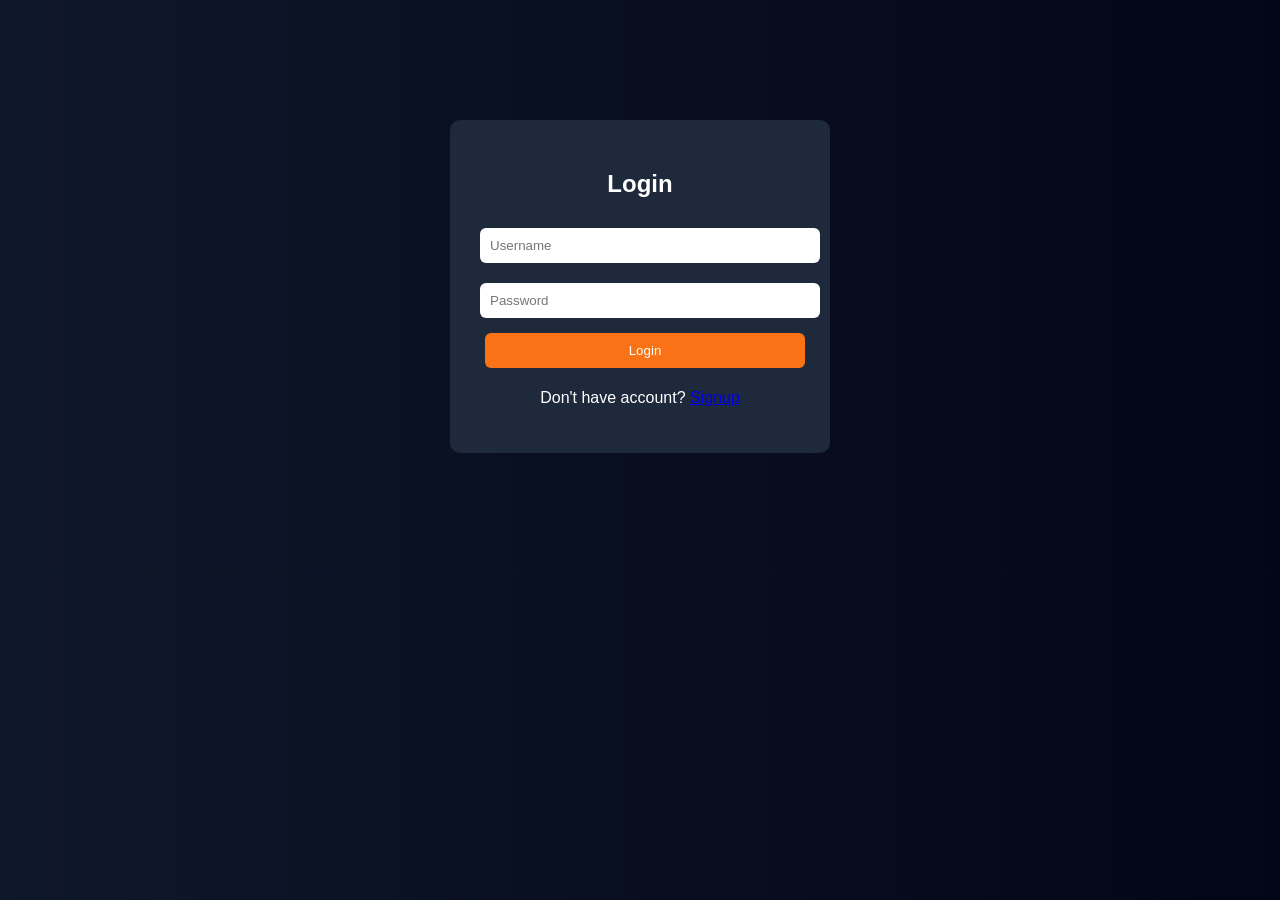
<file: login.html>
<!DOCTYPE html>
<html>
<head>
  <title>Login</title>
  <link rel="stylesheet" href="style.css">
</head>
<body>

<div class="auth-box">
  <h2>Login</h2>

  <input type="text" id="loginUser" placeholder="Username">
  <input type="password" id="loginPass" placeholder="Password">

  <button onclick="login()">Login</button>

  <p>Don't have account? <a href="signup.html">Signup</a></p>
</div>

<script src="auth.js"></script>
</body>
</html>
</file>
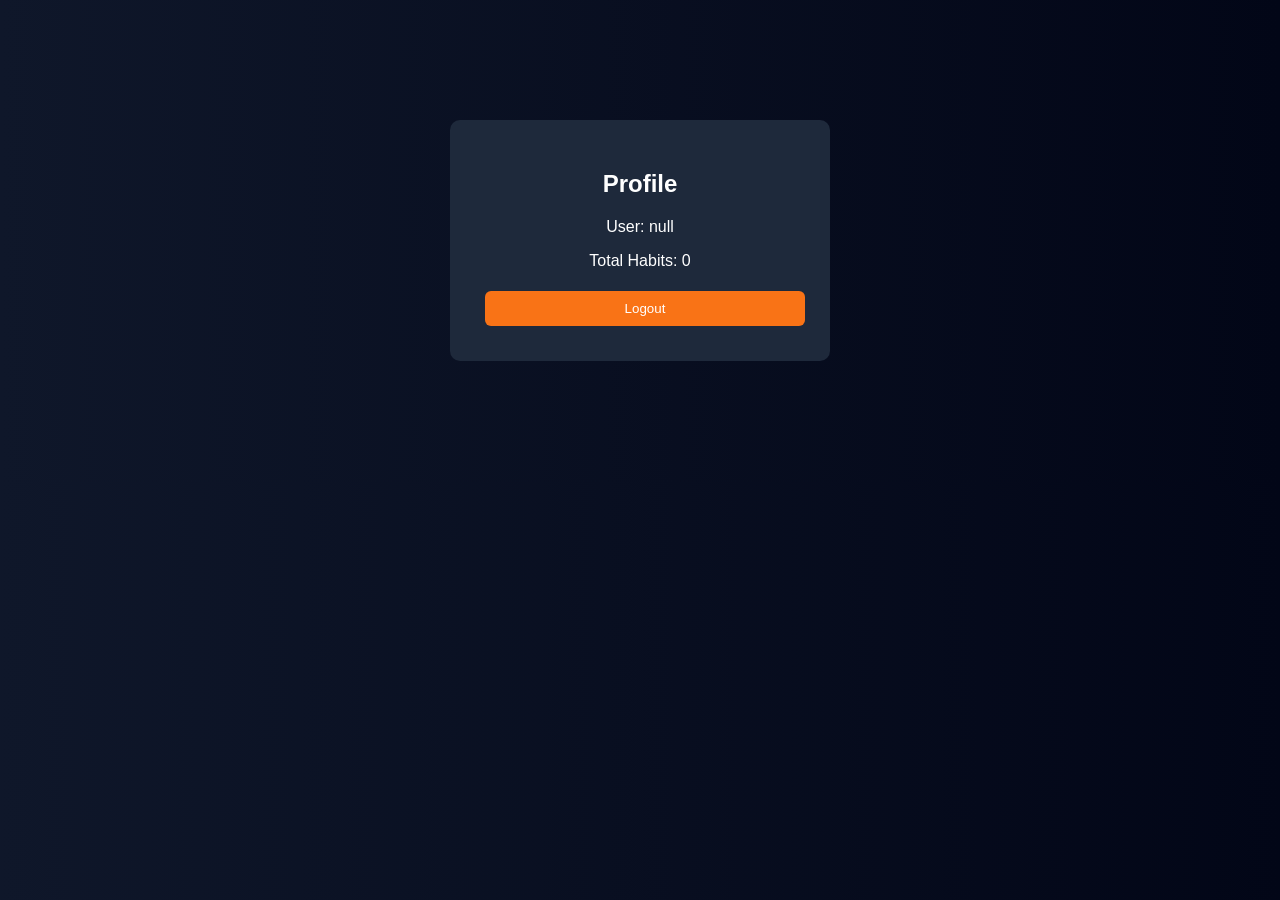
<file: profile.html>
<!DOCTYPE html>
<html>
<head>
  <title>Profile</title>
  <link rel="stylesheet" href="style.css">
</head>
<body>

<div class="auth-box">
  <h2>Profile</h2>

  <p id="username"></p>
  <p id="totalHabits"></p>

  <button onclick="logout()">Logout</button>
</div>

<script src="auth.js"></script>

<script>
let user = localStorage.getItem("currentUser");
username.innerText = "User: " + user;

let habits = JSON.parse(localStorage.getItem("habits_" + user)) || [];
totalHabits.innerText = "Total Habits: " + habits.length;
</script>

</body>
</html>
</file>
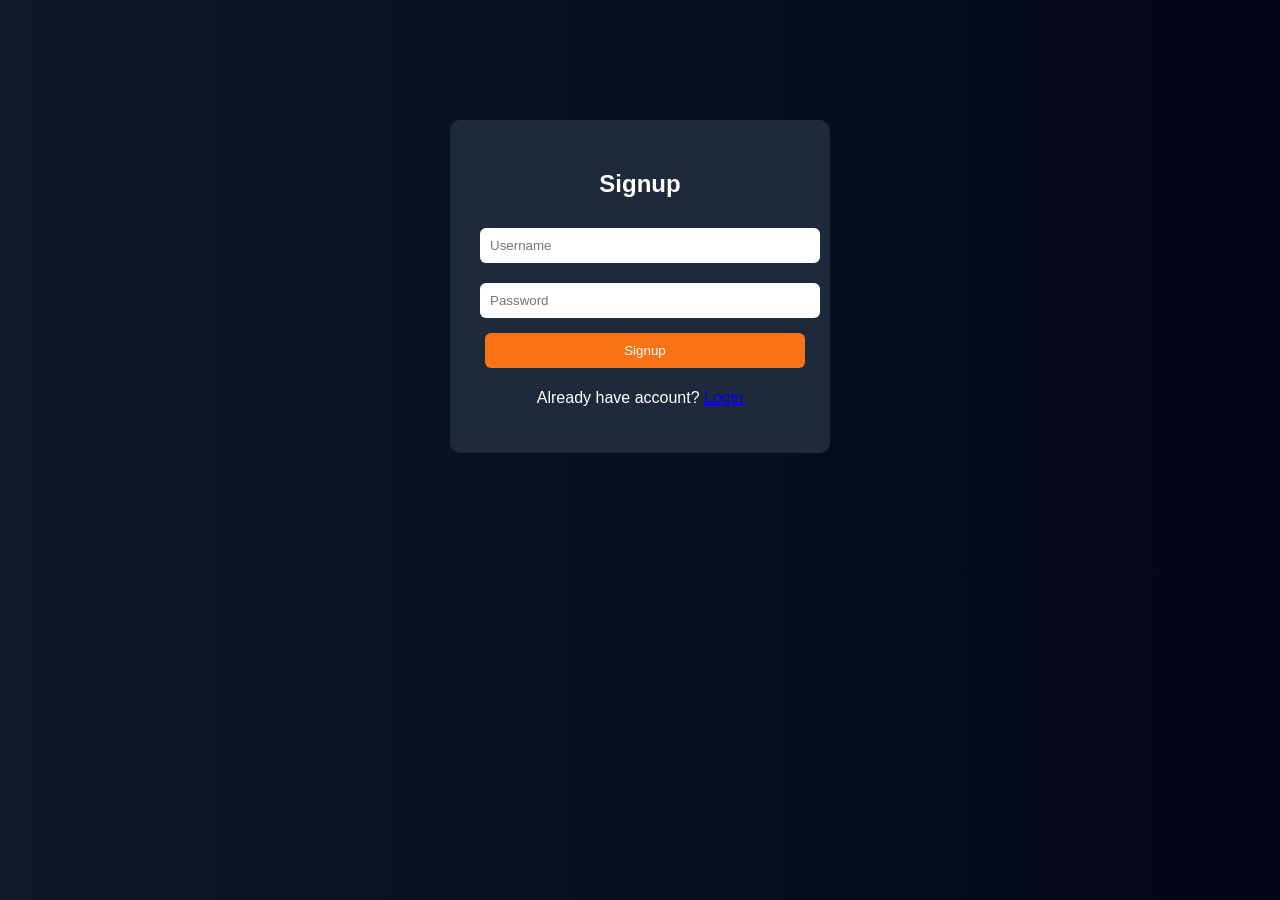
<file: signup.html>
<!DOCTYPE html>
<html>
<head>
  <title>Signup</title>
  <link rel="stylesheet" href="style.css">
</head>
<body>

<div class="auth-box">
  <h2>Signup</h2>

  <input type="text" id="signupUser" placeholder="Username">
  <input type="password" id="signupPass" placeholder="Password">

  <button onclick="signup()">Signup</button>

  <p>Already have account? <a href="login.html">Login</a></p>
</div>

<script src="auth.js"></script>
</body>
</html>
</file>
<file: style.css>
/* ===== BASE ===== */
body {
  font-family: Arial, sans-serif;
  background: linear-gradient(to right, #0f172a, #020617);
  color: white;
  margin: 0;
  text-align: center;
}

/* 🌙 DARK MODE */
body.dark {
  background: #020617;
  color: #e2e8f0;
}

/* ensure light mode restores properly */
body:not(.dark) {
  background: linear-gradient(to right, #0f172a, #020617);
  color: white;
}

/* ===== LAYOUT ===== */
.container {
  width: 90%;
  max-width: 900px;
  margin: auto;
}

h1 {
  color: #f97316;
}

/* ===== MENU (TOP RIGHT) ===== */
.menu-container {
  position: absolute;
  top: 20px;
  right: 20px;
}

.menu-btn {
  font-size: 20px;
  padding: 8px 12px;
  background: #1e293b;
  color: white;
  border-radius: 6px;
}

body.dark .menu-btn {
  background: #020617;
}

.dropdown {
  display: none;
  flex-direction: column;
  position: absolute;
  right: 0;
  background: #1e293b;
  border-radius: 6px;
  margin-top: 5px;
  overflow: hidden;
}

body.dark .dropdown {
  background: #020617;
}

.dropdown button {
  background: none;
  color: white;
  padding: 10px;
  text-align: left;
  width: 150px;
}

.dropdown button:hover {
  background: #334155;
}

/* ===== INPUT SECTION ===== */
.input-section {
  margin-top: 10px;
}

input {
  padding: 10px;
  width: 60%;
  border-radius: 6px;
  border: none;
}

body.dark input {
  background: #1e293b;
  color: white;
}

button {
  padding: 10px;
  margin: 5px;
  border-radius: 6px;
  border: none;
  cursor: pointer;
}

/* ===== HABIT CARDS ===== */
#habitList {
  display: grid;
  grid-template-columns: repeat(auto-fit, minmax(200px, 1fr));
  gap: 20px;
  margin-top: 30px;
}

.habit {
  background: #1e293b;
  padding: 20px;
  border-radius: 10px;
  cursor: pointer;
  transition: 0.2s;
}

body.dark .habit {
  background: #020617;
}

.habit:hover {
  background: #334155;
  transform: scale(1.03);
}

/* buttons inside cards */
.reset {
  background: #ef4444;
  color: white;
}

.delete {
  background: black;
  color: white;
}

/* ===== DETAIL VIEW ===== */
/* Chart container */
canvas {
  margin-top: 20px;
  background: #020617;
  border-radius: 10px;
  padding: 10px;
}

/* DARK MODE FIX */
body.dark canvas {
  background: #0f172a;   /* lighter than page */
  border: 1px solid #1e293b;
  box-shadow: 0 4px 10px rgba(0,0,0,0.5);
}
body.dark canvas:hover {
  box-shadow: 0 6px 15px rgba(0,0,0,0.7);
}

/* ===== HEATMAP ===== */
#heatmap {
  display: grid;
  grid-template-columns: repeat(10, 1fr);
  gap: 6px;
  margin-top: 20px;
  justify-items: center;
}

.day {
  width: 25px;
  height: 25px;
  border-radius: 6px; /* 🔥 rounded squares */
}

.success {
  background: #22c55e;
}

.fail {
  background: #ef4444;
}

/* ===== AUTH (LOGIN / SIGNUP / PROFILE) ===== */
.auth-box {
  width: 320px;
  margin: 120px auto;
  padding: 30px;
  background: #1e293b;
  border-radius: 10px;
}

body.dark .auth-box {
  background: #020617;
}

.auth-box input {
  width: 100%;
  padding: 10px;
  margin: 10px 0;
  border-radius: 6px;
  border: none;
}

.auth-box button {
  width: 100%;
  padding: 10px;
  background: #f97316;
  color: white;
  border-radius: 6px;
}

/* ===== SMALL ENHANCEMENTS ===== */
button:hover {
  opacity: 0.9;
}
body.dark .habit {
  background: #0f172a;
  border: 1px solid #1e293b;
  box-shadow: 0 4px 10px rgba(0,0,0,0.5);
}
body.dark .habit:hover {
  background: #1e293b;
  transform: scale(1.03);
}
</file>
